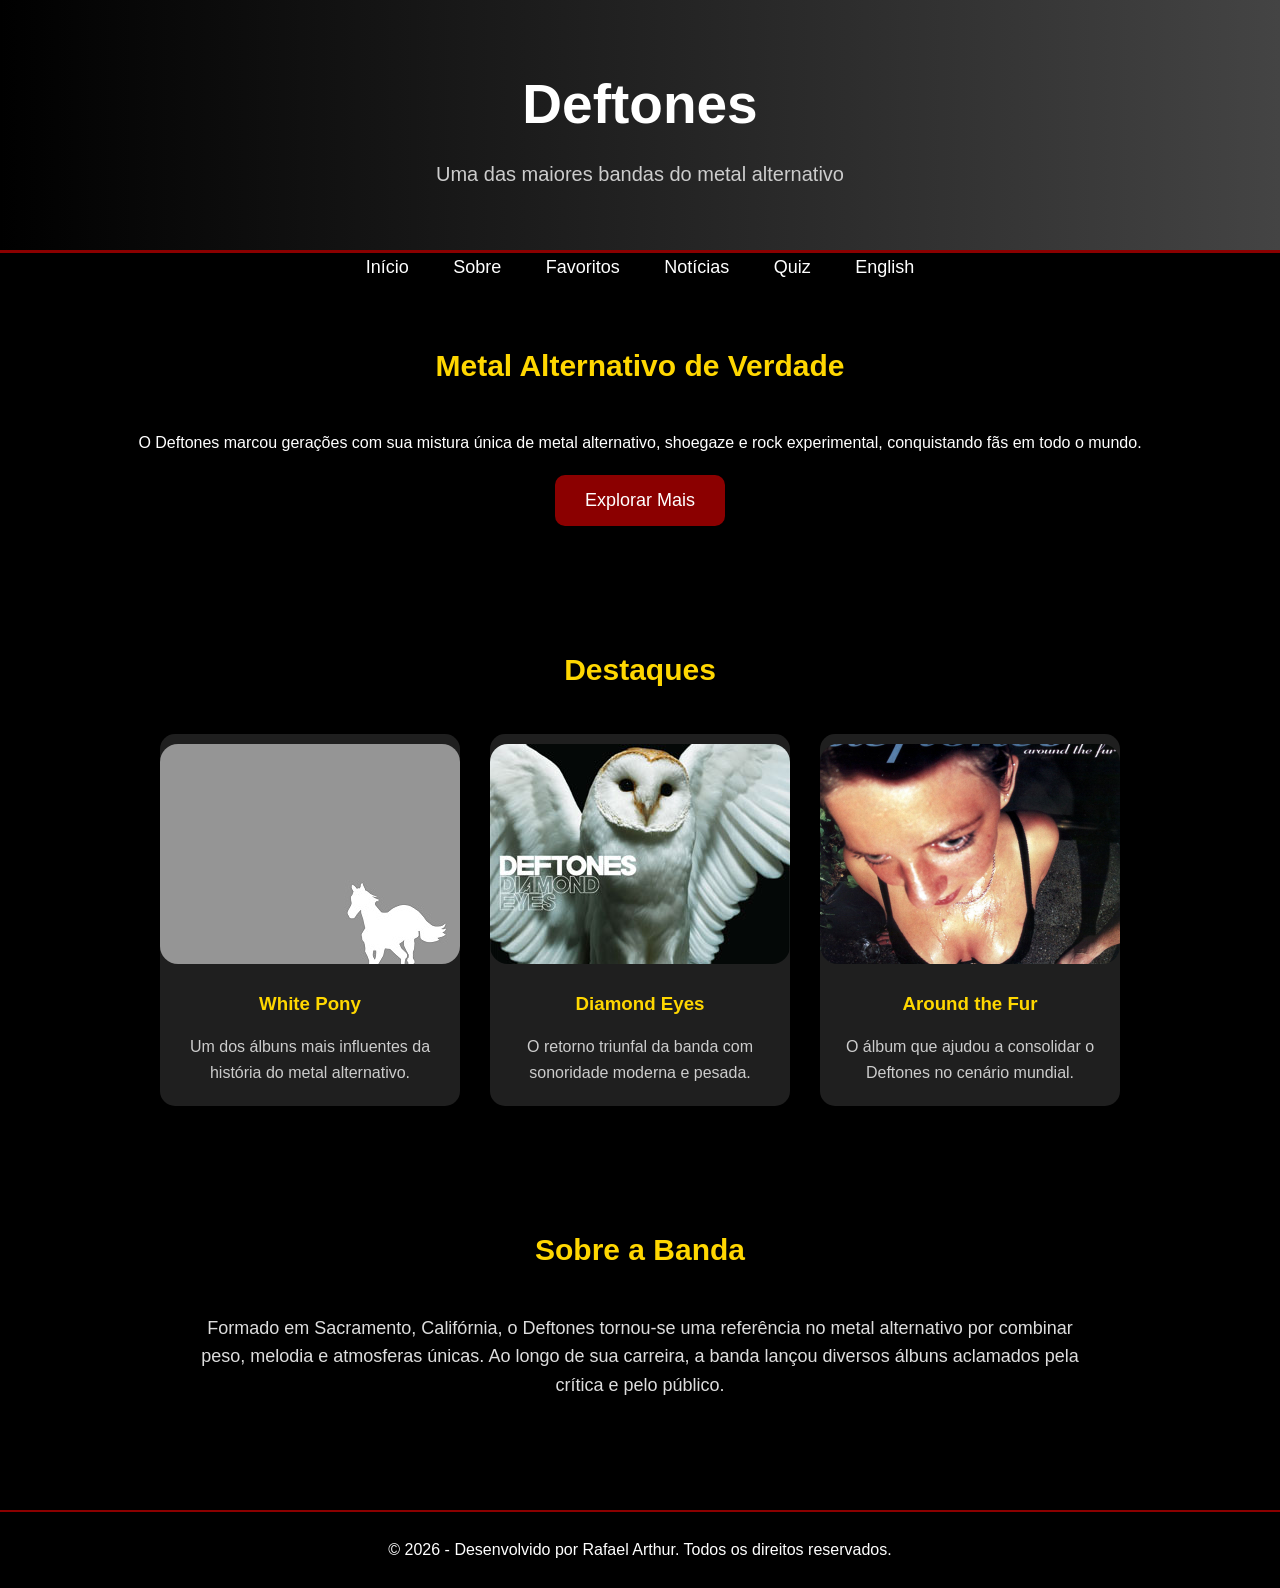
<file: ingles-integrador/index.html>
<!DOCTYPE html>

<html lang="pt-BR">
<head>
    <meta charset="UTF-8">
    <meta name="viewport" content="width=device-width, initial-scale=1.0">
    <title>Deftones</title>
    <link rel="stylesheet" href="deftones.css">
</head>

<body>

<header>

    <h1>Deftones</h1>

    <p>Uma das maiores bandas do metal alternativo</p>

</header>

<nav>

    <nav>
    <a href="index.html">Início</a>
    <a href="sobre-portugues.html">Sobre</a>
    <a href="favoritos-portugues.html">Favoritos</a>
    <a href="noticias-portugues.html">Notícias</a>
    <a href="quiz-portugues.html">Quiz</a>

<a href="index-ingles.html">English</a>
</nav>

<main>

<section class="banner">

    <div class="banner-texto">
        <h2>Metal Alternativo de Verdade</h2>
        <p>
            O Deftones marcou gerações com sua mistura única
            de metal alternativo, shoegaze e rock experimental,
            conquistando fãs em todo o mundo.
        </p>
        <button>Explorar Mais</button>
    </div>

</section>

<section>

    <h2>Destaques</h2>

    <div class="cards">

        <div class="card">
            <img src="imagens/Deftones_-_White_Pony-greycoverart (1).jpg" alt="White Pony">
            <h3>White Pony</h3>

            <p>
                Um dos álbuns mais influentes da história do metal alternativo.
            </p>

        </div>

        <div class="card">
            <img src="imagens/Deftones_-_Diamond_Eyes.jpg" alt="Diamond Eyes">
            <h3>Diamond Eyes</h3>

            <p>
                O retorno triunfal da banda com sonoridade moderna e pesada.
            </p>

        </div>

        <div class="card">
            <img src="imagens/Deftones_-_Around_the_Fur.jpg" alt="Around the Fur">
            <h3>Around the Fur</h3>

            <p>
                O álbum que ajudou a consolidar o Deftones no cenário mundial.
            </p>

        </div>

    </div>

</section>

<section class="sobre">

    <h2>Sobre a Banda</h2>

    <p>
        Formado em Sacramento, Califórnia, o Deftones tornou-se uma
        referência no metal alternativo por combinar peso, melodia
        e atmosferas únicas. Ao longo de sua carreira, a banda lançou
        diversos álbuns aclamados pela crítica e pelo público.
    </p>

</section>

</main>

<footer>

    <p>© 2026 - Desenvolvido por Rafael Arthur. Todos os direitos reservados.</p>

</footer>

<script src="quiz-deftones.js"></script>

</body>
</html>
</file>
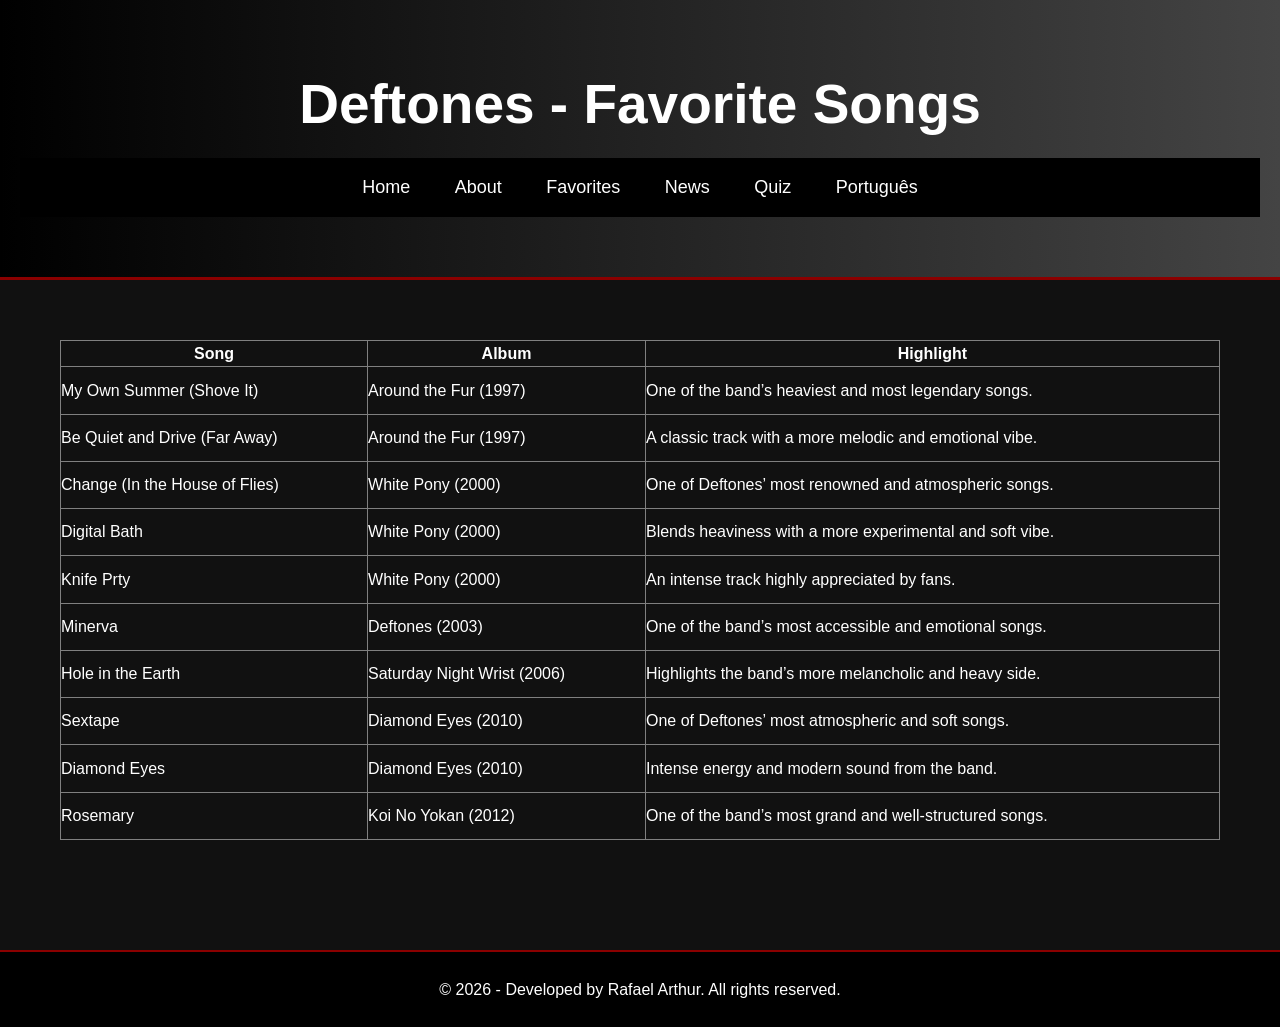
<file: ingles-integrador/favoritos-ingles.html>
<!DOCTYPE html>
  <html lang="en">
  <head>
      <meta charset="UTF-8">
      <meta name="viewport" content="width=device-width, initial-scale=1.0">
      <title>Deftones - Favorites</title>
      <link rel="stylesheet" href="ingles.css">
  </head>
  <body>

  <Header>
  <h1>Deftones - Favorite Songs</h1>

  <nav>

    
      <a href="index-ingles.html">Home</a>
          <a href="sobre-ingles.html">About</a>
          <a href="favoritos-ingles.html">Favorites</a>
          <a href="noticias-ingles.html">News</a>
          <a href="quiz-ingles.html">Quiz</a>

    <a href="favoritos-portugues.html">Português</a>
 </nav>
  </Header>

  <section>
  <table border="1" cellpadding="8" cellspacing="0">
    <thead>
      <tr>
        <th>Song</th>
        <th>Album</th>
        <th>Highlight</th>
      </tr>
    </thead>

    <tbody>
      <tr>
        <td>My Own Summer (Shove It)</td>
        <td>Around the Fur (1997)</td>
        <td>One of the band’s heaviest and most legendary songs.</td>
      </tr>

      <tr>
        <td>Be Quiet and Drive (Far Away)</td>
        <td>Around the Fur (1997)</td>
        <td>A classic track with a more melodic and emotional vibe.</td>
      </tr>

      <tr>
        <td>Change (In the House of Flies)</td>
        <td>White Pony (2000)</td>
        <td>One of Deftones’ most renowned and atmospheric songs.</td>
      </tr>

      <tr>
        <td>Digital Bath</td>
        <td>White Pony (2000)</td>
        <td>Blends heaviness with a more experimental and soft vibe.</td>
      </tr>

      <tr>
        <td>Knife Prty</td>
        <td>White Pony (2000)</td>
        <td>An intense track highly appreciated by fans.</td>
      </tr>

      <tr>
        <td>Minerva</td>
        <td>Deftones (2003)</td>
        <td>One of the band’s most accessible and emotional songs.</td>
      </tr>

      <tr>
        <td>Hole in the Earth</td>
        <td>Saturday Night Wrist (2006)</td>
        <td>Highlights the band’s more melancholic and heavy side.</td>
      </tr>

      <tr>
        <td>Sextape</td>
        <td>Diamond Eyes (2010)</td>
        <td>One of Deftones’ most atmospheric and soft songs.</td>
      </tr>

      <tr>
        <td>Diamond Eyes</td>
        <td>Diamond Eyes (2010)</td>
        <td>Intense energy and modern sound from the band.</td>
      </tr>

      <tr>
        <td>Rosemary</td>
        <td>Koi No Yokan (2012)</td>
        <td>One of the band’s most grand and well-structured songs.</td>
      </tr>
    </tbody>
  </table>
  </section>

  <footer>
  © 2026 - Developed by Rafael Arthur. All rights reserved.
  </footer>

  </body>
  </html>
</file>
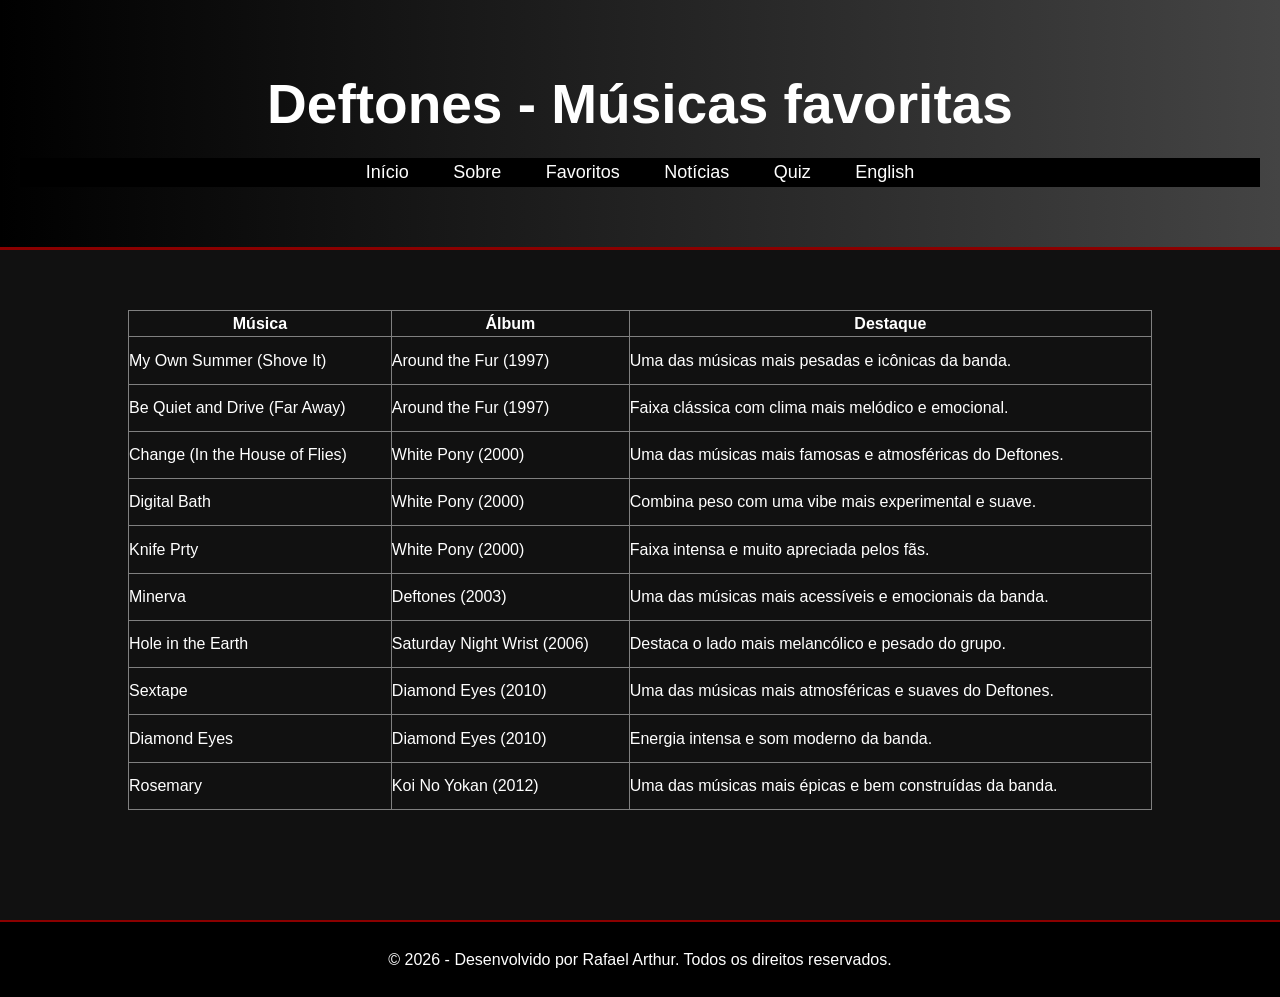
<file: ingles-integrador/favoritos-portugues.html>
<!DOCTYPE html>
<html lang="pt-BR">
<head>
    <meta charset="UTF-8">
    <meta name="viewport" content="width=device-width, initial-scale=1.0">
    <title>Deftones - Favoritos</title>
    <link rel="stylesheet" href="deftones.css">
</head>
<body>
    <Header>
    <h1>Deftones - Músicas favoritas</h1>
    <nav>
    <a href="index.html">Início</a>
    <a href="sobre-portugues.html">Sobre</a>
    <a href="favoritos-portugues.html">Favoritos</a>
    <a href="noticias-portugues.html">Notícias</a>
    <a href="quiz-portugues.html">Quiz</a>

    <a href="favoritos-ingles.html">English</a>
    </nav>
    </Header>

<section>
<table border="1" cellpadding="8" cellspacing="0">
  <thead>
    <tr>
      <th>Música</th>
      <th>Álbum</th>
      <th>Destaque</th>
    </tr>
  </thead>

  <tbody>
    <tr>
      <td>My Own Summer (Shove It)</td>
      <td>Around the Fur (1997)</td>
      <td>Uma das músicas mais pesadas e icônicas da banda.</td>
    </tr>

    <tr>
      <td>Be Quiet and Drive (Far Away)</td>
      <td>Around the Fur (1997)</td>
      <td>Faixa clássica com clima mais melódico e emocional.</td>
    </tr>

    <tr>
      <td>Change (In the House of Flies)</td>
      <td>White Pony (2000)</td>
      <td>Uma das músicas mais famosas e atmosféricas do Deftones.</td>
    </tr>

    <tr>
      <td>Digital Bath</td>
      <td>White Pony (2000)</td>
      <td>Combina peso com uma vibe mais experimental e suave.</td>
    </tr>

    <tr>
      <td>Knife Prty</td>
      <td>White Pony (2000)</td>
      <td>Faixa intensa e muito apreciada pelos fãs.</td>
    </tr>

    <tr>
      <td>Minerva</td>
      <td>Deftones (2003)</td>
      <td>Uma das músicas mais acessíveis e emocionais da banda.</td>
    </tr>

    <tr>
      <td>Hole in the Earth</td>
      <td>Saturday Night Wrist (2006)</td>
      <td>Destaca o lado mais melancólico e pesado do grupo.</td>
    </tr>

    <tr>
      <td>Sextape</td>
      <td>Diamond Eyes (2010)</td>
      <td>Uma das músicas mais atmosféricas e suaves do Deftones.</td>
    </tr>

    <tr>
      <td>Diamond Eyes</td>
      <td>Diamond Eyes (2010)</td>
      <td>Energia intensa e som moderno da banda.</td>
    </tr>

    <tr>
      <td>Rosemary</td>
      <td>Koi No Yokan (2012)</td>
      <td>Uma das músicas mais épicas e bem construídas da banda.</td>
    </tr>
  </tbody>
</table>
</section>

    <footer>© 2026 - Desenvolvido por Rafael Arthur. Todos os direitos reservados.</footer>
    
</body>
</html>
</file>
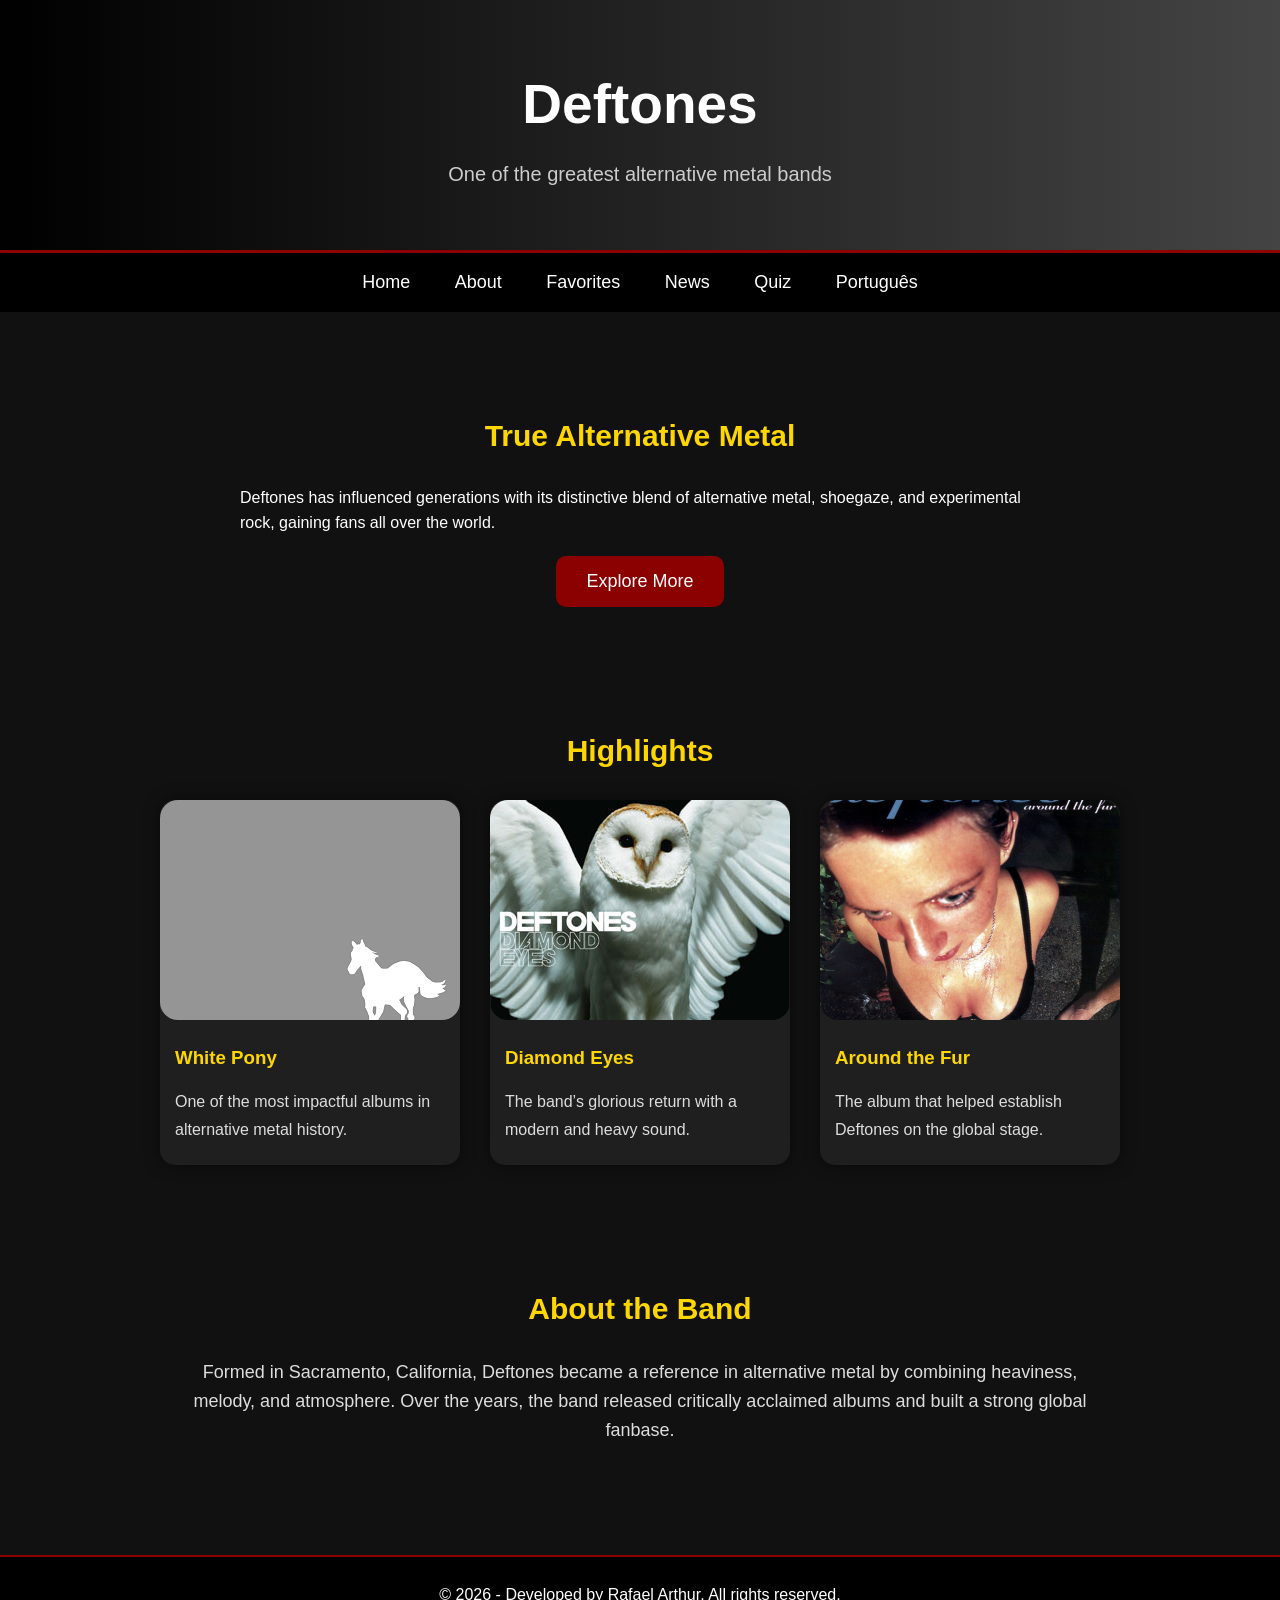
<file: ingles-integrador/index-ingles.html>
<!DOCTYPE html>

<html lang="en">
<head>
    <meta charset="UTF-8">
    <meta name="viewport" content="width=device-width, initial-scale=1.0">
    <title>Deftones</title>
    <link rel="stylesheet" href="ingles.css">
</head>

<body>

<header>

    <h1>Deftones</h1>

    <p>One of the greatest alternative metal bands</p>

</header>

<nav>

     <a href="index-ingles.html">Home</a>
        <a href="sobre-ingles.html">About</a>
        <a href="favoritos-ingles.html">Favorites</a>
        <a href="noticias-ingles.html">News</a>
        <a href="quiz-ingles.html">Quiz</a>

 <a href="index.html">Português</a>

</nav>

<main>

<section class="banner">

    <div class="banner-texto">
        <h2>True Alternative Metal</h2>
        <p>
            Deftones has influenced generations with its distinctive blend
            of alternative metal, shoegaze, and experimental rock,
            gaining fans all over the world.
        </p>
        <button>Explore More</button>
    </div>

</section>

<section>

    <h2>Highlights</h2>

    <div class="cards">

        <div class="card">
            <img src="imagens/Deftones_-_White_Pony-greycoverart (1).jpg" alt="White Pony">
            <h3>White Pony</h3>

            <p>
                One of the most impactful albums in alternative metal history.
            </p>

        </div>

        <div class="card">
            <img src="imagens/Deftones_-_Diamond_Eyes.jpg" alt="Diamond Eyes">
            <h3>Diamond Eyes</h3>

            <p>
                The band’s glorious return with a modern and heavy sound.
            </p>

        </div>

        <div class="card">
            <img src="imagens/Deftones_-_Around_the_Fur.jpg" alt="Around the Fur">
            <h3>Around the Fur</h3>

            <p>
                The album that helped establish Deftones on the global stage.
            </p>

        </div>

    </div>

</section>

<section class="sobre">

    <h2>About the Band</h2>

    <p>
        Formed in Sacramento, California, Deftones became a reference
        in alternative metal by combining heaviness, melody, and atmosphere.
        Over the years, the band released critically acclaimed albums and
        built a strong global fanbase.
    </p>

</section>

</main>

<footer>

    <p>© 2026 - Developed by Rafael Arthur. All rights reserved.</p>

</footer>

<script src="quiz-deftones.js"></script>

</body>
</html>
</file>
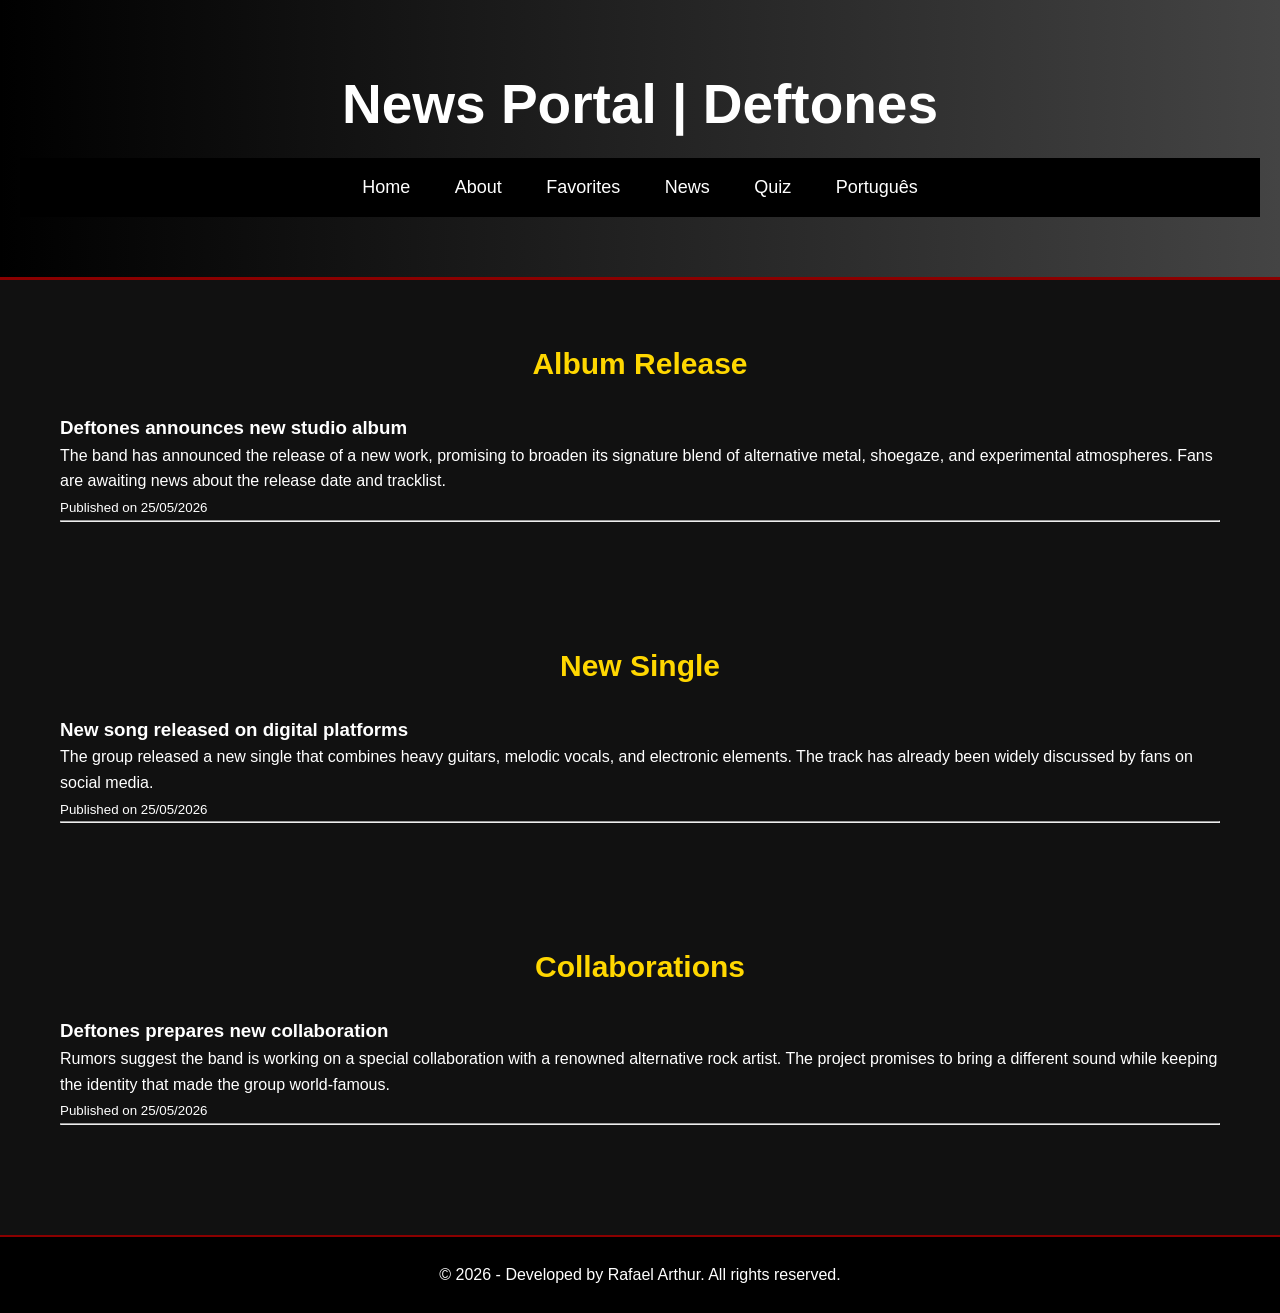
<file: ingles-integrador/noticias-ingles.html>
<!DOCTYPE html>
<html lang="en">

<head>
    <meta charset="UTF-8">
    <meta name="viewport" content="width=device-width, initial-scale=1.0">
    <title>Deftones Portal</title>
    <link rel="stylesheet" href="ingles.css">
</head>

<body>

    <header>

        <h1>News Portal | Deftones</h1>

        <nav>
              <a href="index-ingles.html">Home</a>
        <a href="sobre-ingles.html">About</a>
        <a href="favoritos-ingles.html">Favorites</a>
        <a href="noticias-ingles.html">News</a>
        <a href="quiz-ingles.html">Quiz</a>
        
   <a href="noticias-portugues.html">Português</a>
    </nav>


        
    </header>

    <section id="album">

        <h2>Album Release</h2>

        <article>

            <h3>Deftones announces new studio album</h3>

            <p>
                The band has announced the release of a new work,
                promising to broaden its signature blend of alternative metal,
                shoegaze, and experimental atmospheres. Fans are awaiting news
                about the release date and tracklist.
            </p>

            <small>Published on 25/05/2026</small>

        </article>

        <hr>

    </section>

    <section id="musica">

        <h2>New Single</h2>

        <article>

            <h3>New song released on digital platforms</h3>

            <p>
                The group released a new single that combines heavy guitars,
                melodic vocals, and electronic elements. The track has already
                been widely discussed by fans on social media.
            </p>

            <small>Published on 25/05/2026</small>

        </article>

        <hr>

    </section>

    <section id="feat">

        <h2>Collaborations</h2>

        <article>

            <h3>Deftones prepares new collaboration</h3>

            <p>
                Rumors suggest the band is working on a special collaboration
                with a renowned alternative rock artist. The project promises
                to bring a different sound while keeping the identity that made
                the group world-famous.
            </p>

            <small>Published on 25/05/2026</small>

        </article>

        <hr>

    </section>

    <footer>

        <p>
            © 2026 - Developed by Rafael Arthur.
            All rights reserved.
        </p>

    </footer>

</body>

</html>
</file>
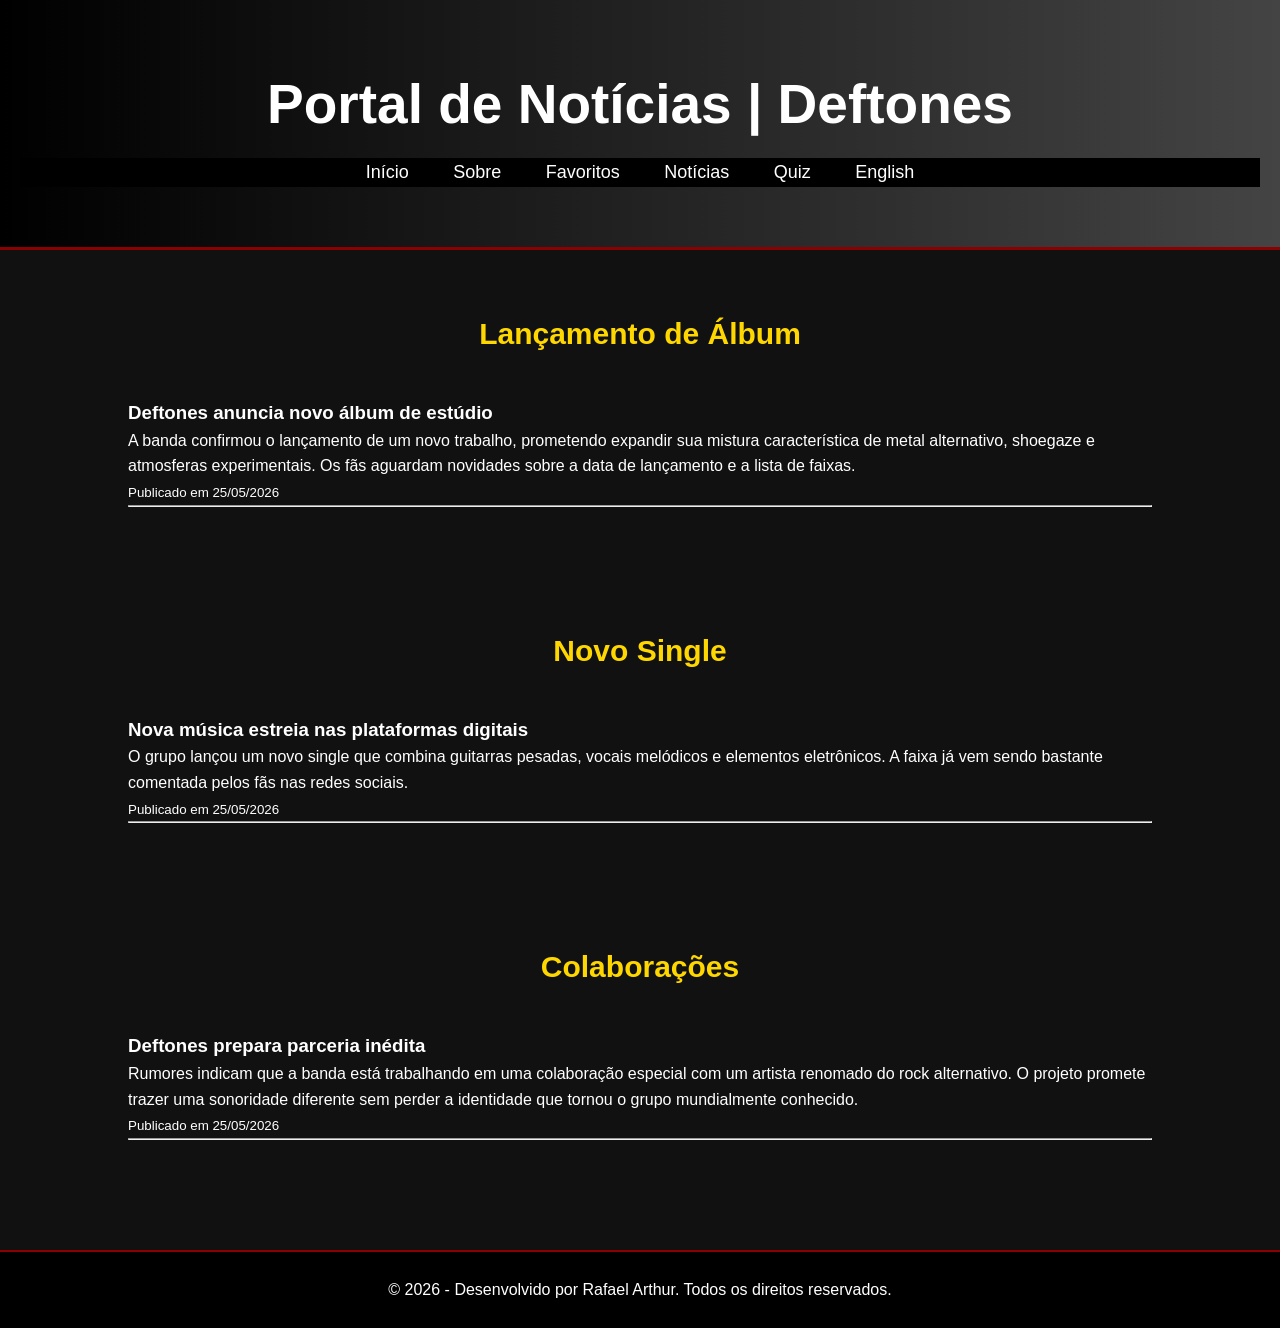
<file: ingles-integrador/noticias-portugues.html>
<!DOCTYPE html>
<html lang="pt-BR">

<head>
    <meta charset="UTF-8">
    <meta name="viewport" content="width=device-width, initial-scale=1.0">
    <title>Portal Deftones</title>
    <link rel="stylesheet" href="deftones.css">
</head>

<body>

    <header>

        <h1>Portal de Notícias | Deftones</h1>

        <nav>
           <a href="index.html">Início</a>
    <a href="sobre-portugues.html">Sobre</a>
    <a href="favoritos-portugues.html">Favoritos</a>
    <a href="noticias-portugues.html">Notícias</a>
    <a href="quiz-portugues.html">Quiz</a>

    <a href="noticias-ingles.html">English</a>
        </nav>

    </header>

    <section id="album">

        <h2>Lançamento de Álbum</h2>

        <article>

            <h3>Deftones anuncia novo álbum de estúdio</h3>

            <p>
                A banda confirmou o lançamento de um novo trabalho,
                prometendo expandir sua mistura característica de metal alternativo,
                shoegaze e atmosferas experimentais. Os fãs aguardam novidades
                sobre a data de lançamento e a lista de faixas.
            </p>

            <small>Publicado em 25/05/2026</small>

        </article>

        <hr>

    </section>

    <section id="musica">

        <h2>Novo Single</h2>

        <article>

            <h3>Nova música estreia nas plataformas digitais</h3>

            <p>
                O grupo lançou um novo single que combina guitarras pesadas,
                vocais melódicos e elementos eletrônicos. A faixa já vem sendo
                bastante comentada pelos fãs nas redes sociais.
            </p>

            <small>Publicado em 25/05/2026</small>

        </article>

        <hr>

    </section>

    <section id="feat">

        <h2>Colaborações</h2>

        <article>

            <h3>Deftones prepara parceria inédita</h3>

            <p>
                Rumores indicam que a banda está trabalhando em uma colaboração
                especial com um artista renomado do rock alternativo. O projeto
                promete trazer uma sonoridade diferente sem perder a identidade
                que tornou o grupo mundialmente conhecido.
            </p>

            <small>Publicado em 25/05/2026</small>

        </article>

        <hr>

    </section>

    <footer>

        <p>
            © 2026 - Desenvolvido por Rafael Arthur.
            Todos os direitos reservados.
        </p>

    </footer>

</body>

</html>
</file>
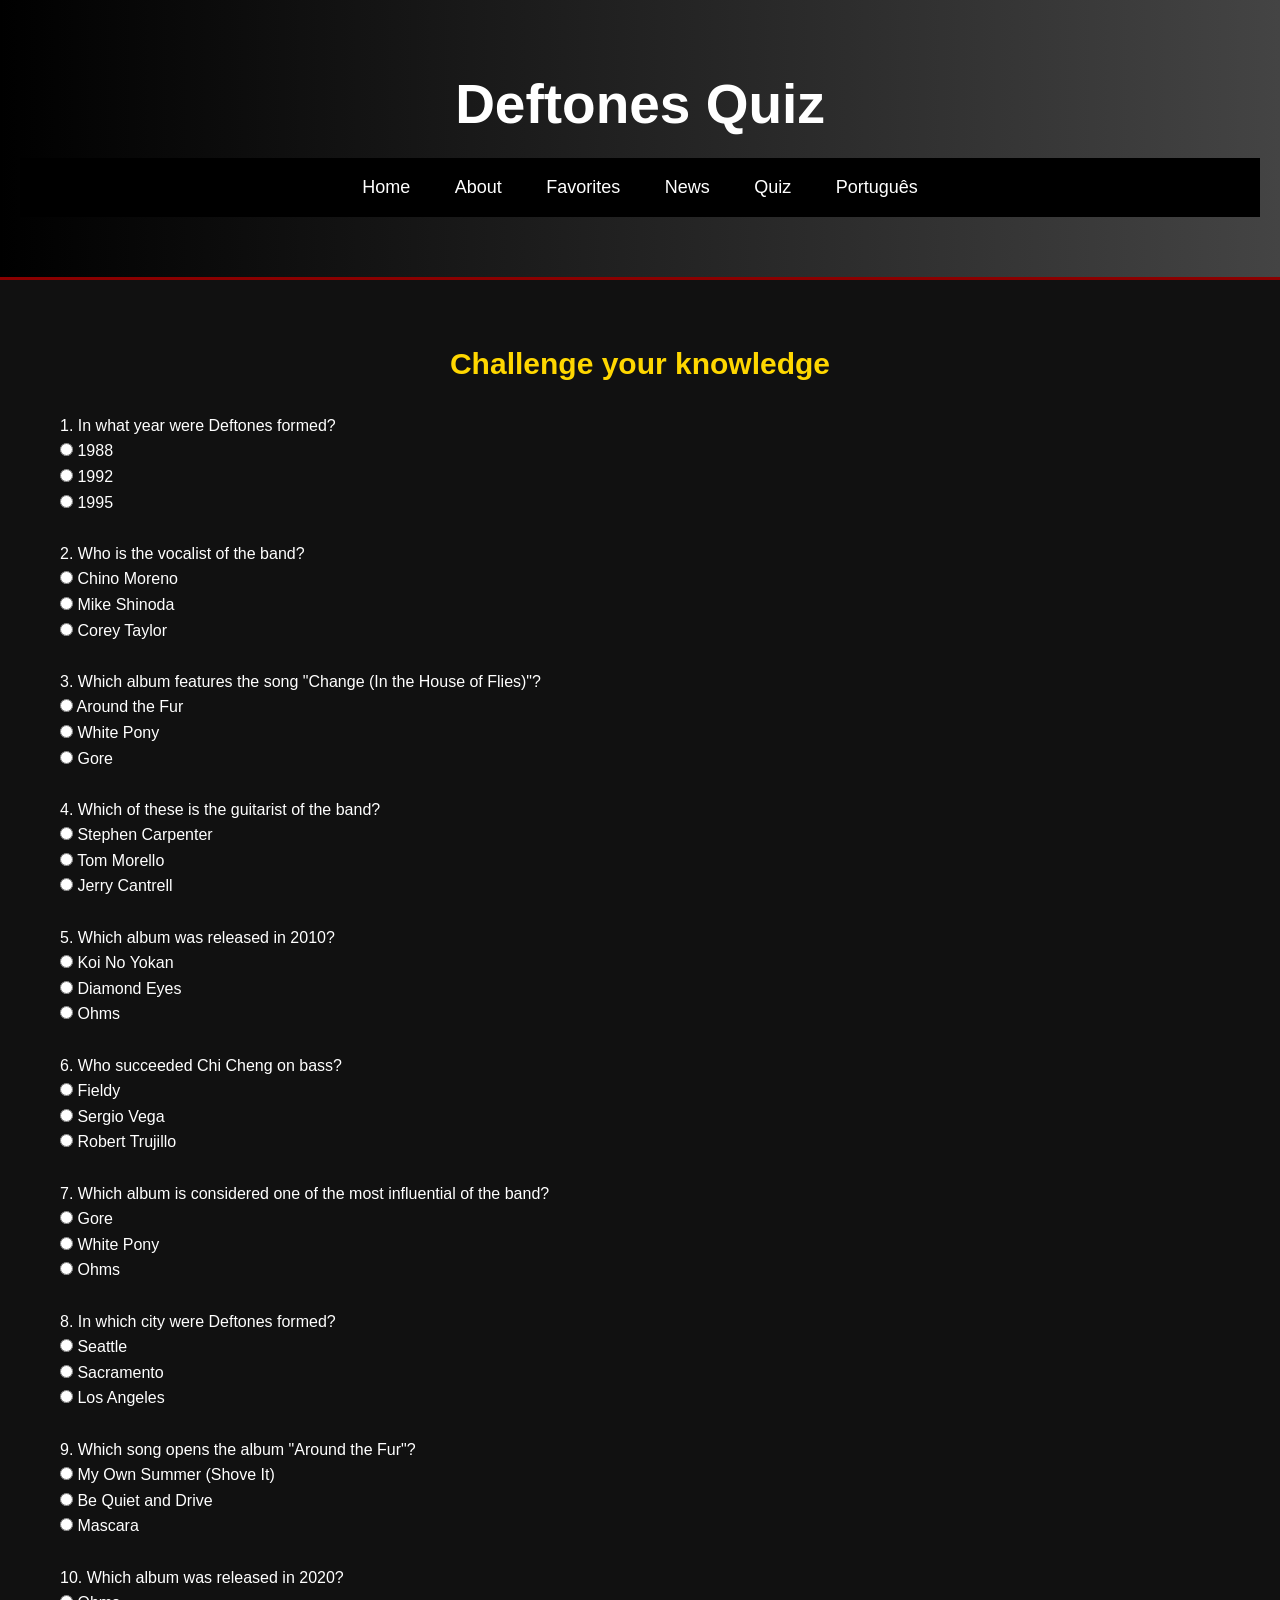
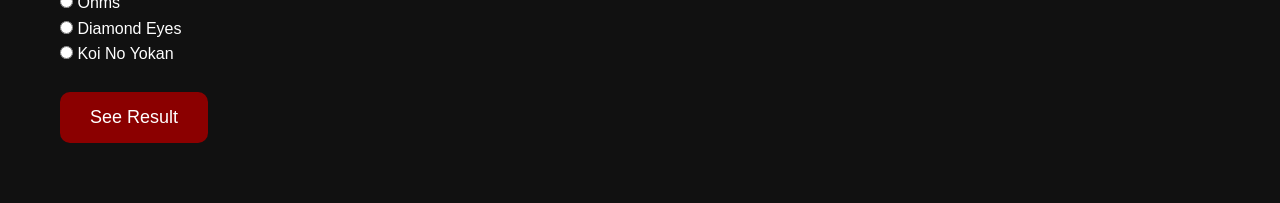
<file: ingles-integrador/quiz-ingles.html>
<!DOCTYPE html>
<html lang="en">
<head>
    <meta charset="UTF-8">
    <meta name="viewport" content="width=device-width, initial-scale=1.0">
    <title>Deftones Quiz</title>
    <link rel="stylesheet" href="ingles.css">
</head>
<body>

<header>
    <h1>Deftones Quiz</h1>

    <nav>
        <a href="index-ingles.html">Home</a>
        <a href="sobre-ingles.html">About</a>
        <a href="favoritos-ingles.html">Favorites</a>
        <a href="noticias-ingles.html">News</a>
        <a href="quiz-ingles.html">Quiz</a>

       <a href="quiz-portugues.html">Português</a>
    </nav>
</header>

<section>
    <h2>Challenge your knowledge</h2>

    <form id="quiz">

        <p>1. In what year were Deftones formed?</p>
        <input type="radio" name="q1" value="certo"> 1988<br>
        <input type="radio" name="q1" value="errado"> 1992<br>
        <input type="radio" name="q1" value="errado"> 1995<br><br>

        <p>2. Who is the vocalist of the band?</p>
        <input type="radio" name="q2" value="certo"> Chino Moreno<br>
        <input type="radio" name="q2" value="errado"> Mike Shinoda<br>
        <input type="radio" name="q2" value="errado"> Corey Taylor<br><br>

        <p>3. Which album features the song "Change (In the House of Flies)"?</p>
        <input type="radio" name="q3" value="errado"> Around the Fur<br>
        <input type="radio" name="q3" value="certo"> White Pony<br>
        <input type="radio" name="q3" value="errado"> Gore<br><br>

        <p>4. Which of these is the guitarist of the band?</p>
        <input type="radio" name="q4" value="certo"> Stephen Carpenter<br>
        <input type="radio" name="q4" value="errado"> Tom Morello<br>
        <input type="radio" name="q4" value="errado"> Jerry Cantrell<br><br>

        <p>5. Which album was released in 2010?</p>
        <input type="radio" name="q5" value="errado"> Koi No Yokan<br>
        <input type="radio" name="q5" value="certo"> Diamond Eyes<br>
        <input type="radio" name="q5" value="errado"> Ohms<br><br>

        <p>6. Who succeeded Chi Cheng on bass?</p>
        <input type="radio" name="q6" value="errado"> Fieldy<br>
        <input type="radio" name="q6" value="certo"> Sergio Vega<br>
        <input type="radio" name="q6" value="errado"> Robert Trujillo<br><br>

        <p>7. Which album is considered one of the most influential of the band?</p>
        <input type="radio" name="q7" value="errado"> Gore<br>
        <input type="radio" name="q7" value="certo"> White Pony<br>
        <input type="radio" name="q7" value="errado"> Ohms<br><br>

        <p>8. In which city were Deftones formed?</p>
        <input type="radio" name="q8" value="errado"> Seattle<br>
        <input type="radio" name="q8" value="certo"> Sacramento<br>
        <input type="radio" name="q8" value="errado"> Los Angeles<br><br>

        <p>9. Which song opens the album "Around the Fur"?</p>
        <input type="radio" name="q9" value="certo"> My Own Summer (Shove It)<br>
        <input type="radio" name="q9" value="errado"> Be Quiet and Drive<br>
        <input type="radio" name="q9" value="errado"> Mascara<br><br>

        <p>10. Which album was released in 2020?</p>
        <input type="radio" name="q10" value="certo"> Ohms<br>
        <input type="radio" name="q10" value="errado"> Diamond Eyes<br>
        <input type="radio" name="q10" value="errado"> Koi No Yokan<br><br>

        <button type="button" onclick="checkquiz()">
            See Result
        </button>

    </form>

    <h3 id="resultado"></h3>

</section>

<script src="quiz-deftones.js"></script>

</body>
</html>
</file>
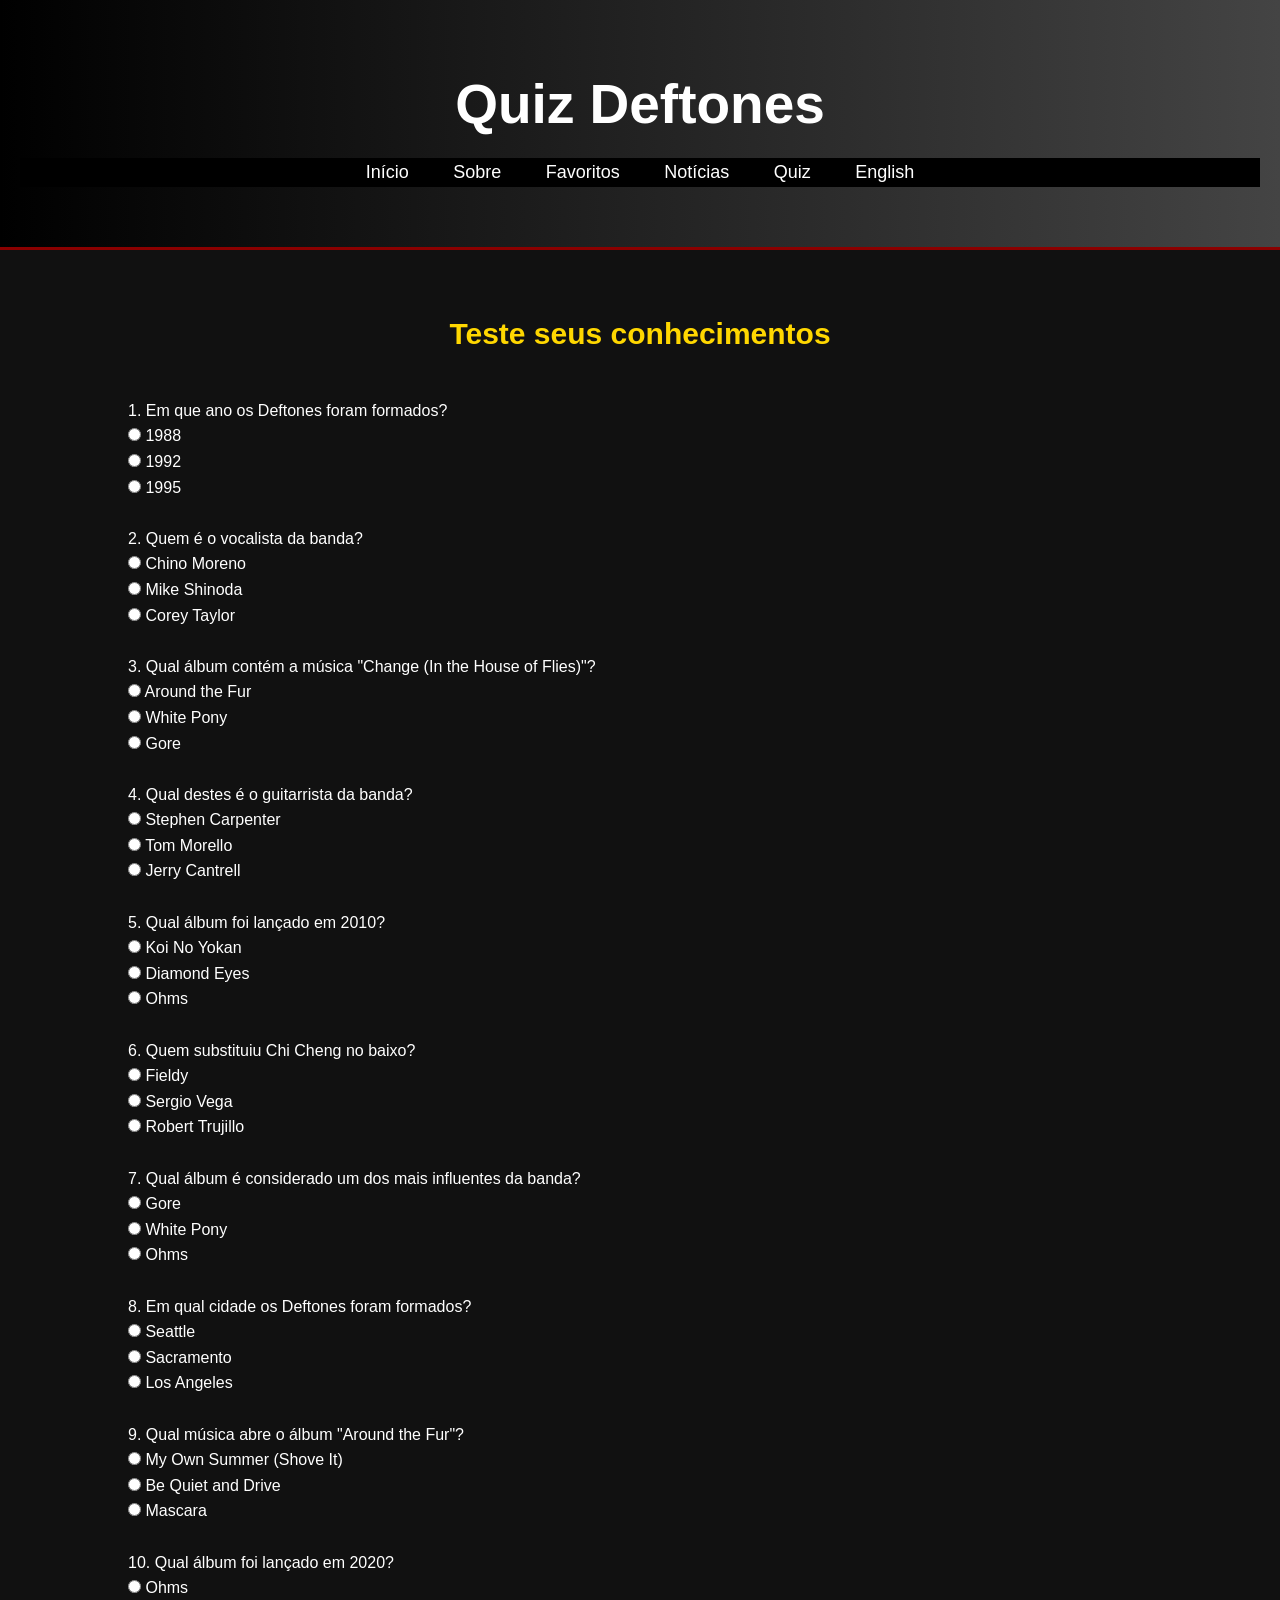
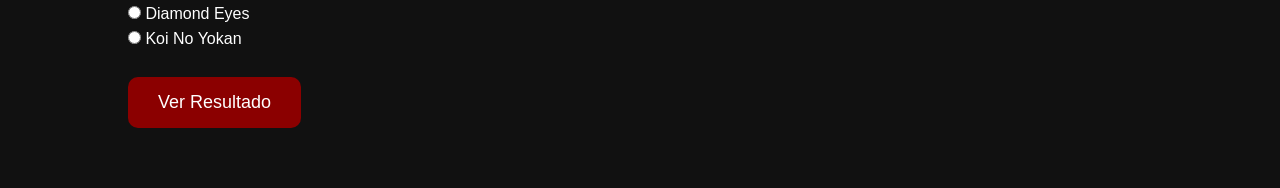
<file: ingles-integrador/quiz-portugues.html>
<!DOCTYPE html>
<html lang="pt-BR">
<head>
    <meta charset="UTF-8">
    <meta name="viewport" content="width=device-width, initial-scale=1.0">
    <title>Quiz Deftones</title>
    <link rel="stylesheet" href="deftones.css">
</head>
<body>

<header>
    <h1>Quiz Deftones</h1>

    <nav>
        <a href="index.html">Início</a>
    <a href="sobre-portugues.html">Sobre</a>
    <a href="favoritos-portugues.html">Favoritos</a>
    <a href="noticias-portugues.html">Notícias</a>
    <a href="quiz-portugues.html">Quiz</a>
    <a href="quiz-ingles.html">English</a>
    </nav>
</header>

<section>
    <h2>Teste seus conhecimentos</h2>

    <form id="quiz">

        <p>1. Em que ano os Deftones foram formados?</p>
        <input type="radio" name="q1" value="certo"> 1988<br>
        <input type="radio" name="q1" value="errado"> 1992<br>
        <input type="radio" name="q1" value="errado"> 1995<br><br>

        <p>2. Quem é o vocalista da banda?</p>
        <input type="radio" name="q2" value="certo"> Chino Moreno<br>
        <input type="radio" name="q2" value="errado"> Mike Shinoda<br>
        <input type="radio" name="q2" value="errado"> Corey Taylor<br><br>

        <p>3. Qual álbum contém a música "Change (In the House of Flies)"?</p>
        <input type="radio" name="q3" value="errado"> Around the Fur<br>
        <input type="radio" name="q3" value="certo"> White Pony<br>
        <input type="radio" name="q3" value="errado"> Gore<br><br>

        <p>4. Qual destes é o guitarrista da banda?</p>
        <input type="radio" name="q4" value="certo"> Stephen Carpenter<br>
        <input type="radio" name="q4" value="errado"> Tom Morello<br>
        <input type="radio" name="q4" value="errado"> Jerry Cantrell<br><br>

        <p>5. Qual álbum foi lançado em 2010?</p>
        <input type="radio" name="q5" value="errado"> Koi No Yokan<br>
        <input type="radio" name="q5" value="certo"> Diamond Eyes<br>
        <input type="radio" name="q5" value="errado"> Ohms<br><br>

        <p>6. Quem substituiu Chi Cheng no baixo?</p>
        <input type="radio" name="q6" value="errado"> Fieldy<br>
        <input type="radio" name="q6" value="certo"> Sergio Vega<br>
        <input type="radio" name="q6" value="errado"> Robert Trujillo<br><br>

        <p>7. Qual álbum é considerado um dos mais influentes da banda?</p>
        <input type="radio" name="q7" value="errado"> Gore<br>
        <input type="radio" name="q7" value="certo"> White Pony<br>
        <input type="radio" name="q7" value="errado"> Ohms<br><br>

        <p>8. Em qual cidade os Deftones foram formados?</p>
        <input type="radio" name="q8" value="errado"> Seattle<br>
        <input type="radio" name="q8" value="certo"> Sacramento<br>
        <input type="radio" name="q8" value="errado"> Los Angeles<br><br>

        <p>9. Qual música abre o álbum "Around the Fur"?</p>
        <input type="radio" name="q9" value="certo"> My Own Summer (Shove It)<br>
        <input type="radio" name="q9" value="errado"> Be Quiet and Drive<br>
        <input type="radio" name="q9" value="errado"> Mascara<br><br>

        <p>10. Qual álbum foi lançado em 2020?</p>
        <input type="radio" name="q10" value="certo"> Ohms<br>
        <input type="radio" name="q10" value="errado"> Diamond Eyes<br>
        <input type="radio" name="q10" value="errado"> Koi No Yokan<br><br>

        <button type="button" onclick="checkquiz()">
            Ver Resultado
        </button>

    </form>

    <h3 id="resultado"></h3>

</section>

<script src="quiz-deftones.js"></script>

</body>
</html>
</file>
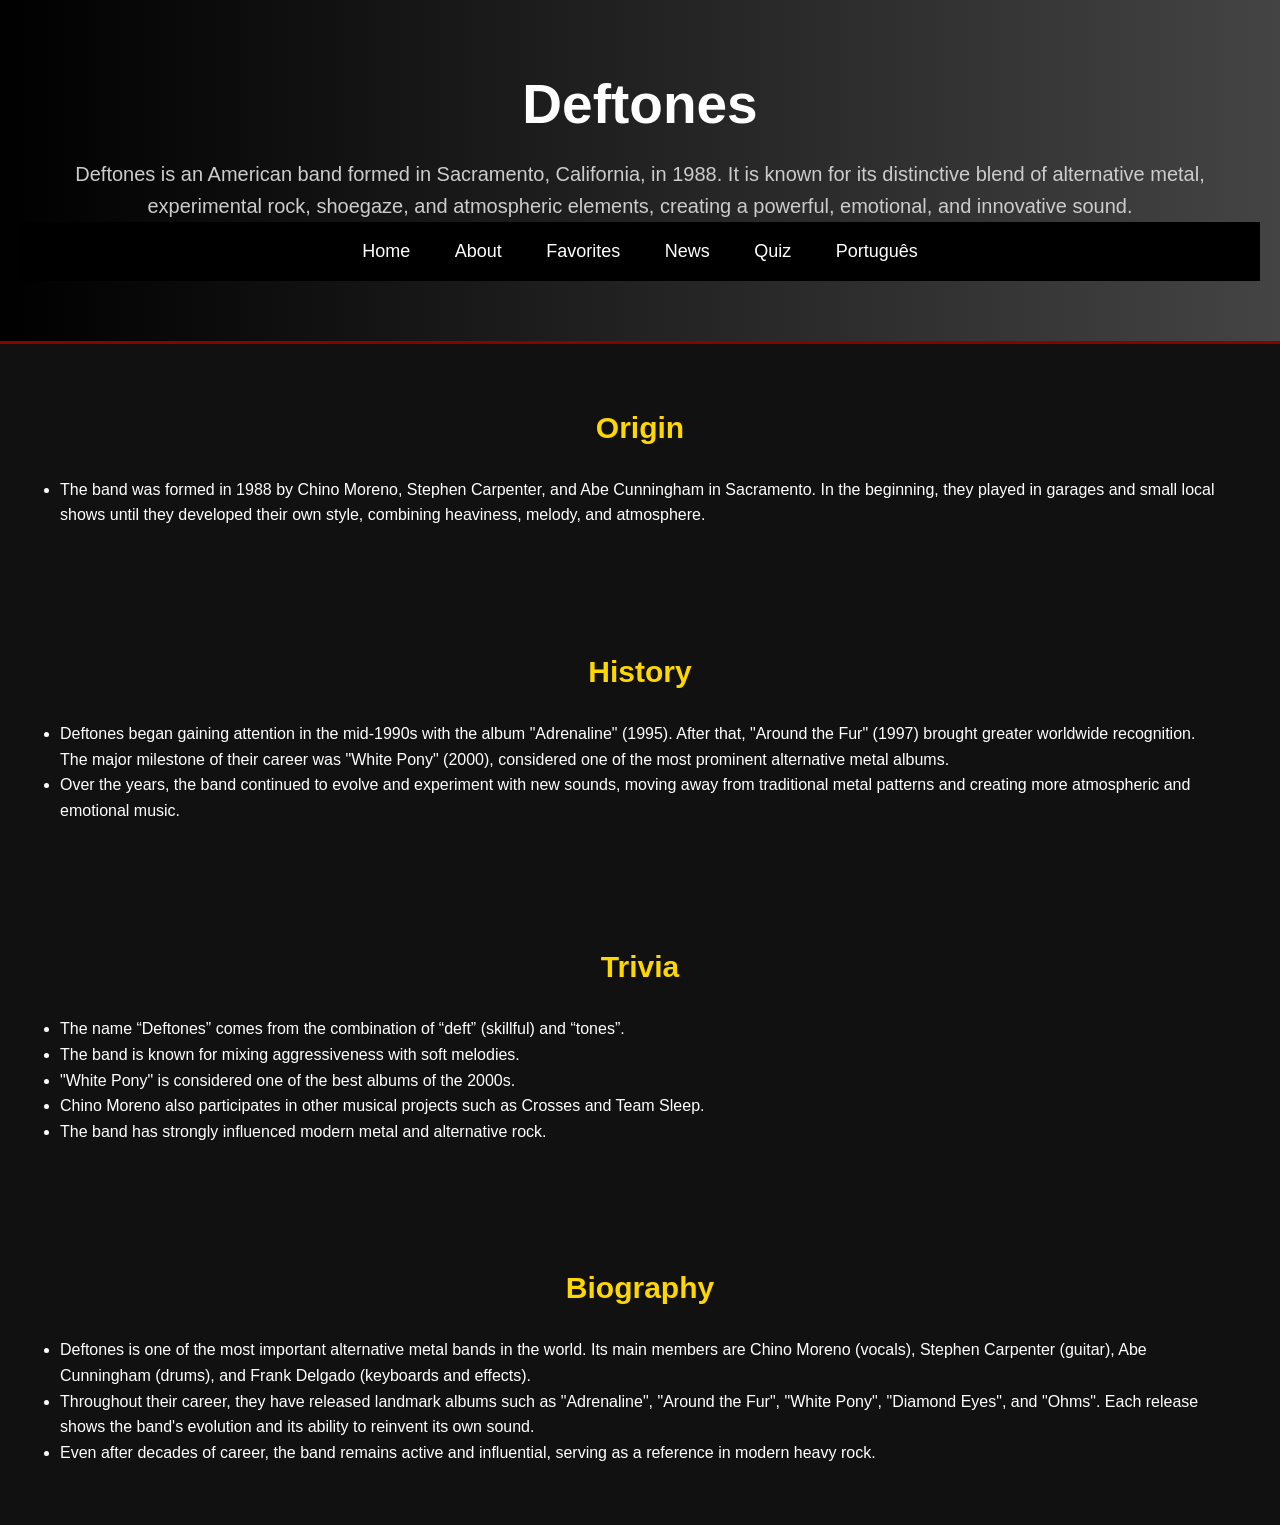
<file: ingles-integrador/sobre-ingles.html>
<!DOCTYPE html>
<html lang="en">

<head>
    <meta charset="UTF-8">
    <meta name="viewport" content="width=device-width, initial-scale=1.0">
    <title>Deftones</title>
     <link rel="stylesheet" href="ingles.css">
</head>

<body>

<header>
    <h1>Deftones</h1>
    <p>
        Deftones is an American band formed in Sacramento, California, in 1988.
        It is known for its distinctive blend of alternative metal, experimental rock,
        shoegaze, and atmospheric elements, creating a powerful, emotional, and innovative sound.
    </p>

    <nav>
          <a href="index-ingles.html">Home</a>
        <a href="sobre-ingles.html">About</a>
        <a href="favoritos-ingles.html">Favorites</a>
        <a href="noticias-ingles.html">News</a>
        <a href="quiz-ingles.html">Quiz</a>

    <a href="sobre-portugues.html">Português</a>
    
    </nav>
</header>

<section id="lista">
    <h2>Origin</h2>
    <ul>
        <li>
            The band was formed in 1988 by Chino Moreno, Stephen Carpenter, and Abe Cunningham in Sacramento.
            In the beginning, they played in garages and small local shows until they developed their own style,
            combining heaviness, melody, and atmosphere.
        </li>
    </ul>
</section>

<section>
    <h2>History</h2>
    <ul>
        <li>
            Deftones began gaining attention in the mid-1990s with the album "Adrenaline" (1995).
            After that, "Around the Fur" (1997) brought greater worldwide recognition.
            The major milestone of their career was "White Pony" (2000), considered one of the most prominent
            alternative metal albums.
        </li>

        <li>
            Over the years, the band continued to evolve and experiment with new sounds,
            moving away from traditional metal patterns and creating more atmospheric and emotional music.
        </li>
    </ul>
</section>

<section>
    <h2>Trivia</h2>
    <ul>
        <li>
            The name “Deftones” comes from the combination of “deft” (skillful) and “tones”.
        </li>
        <li>
            The band is known for mixing aggressiveness with soft melodies.
        </li>
        <li>
            "White Pony" is considered one of the best albums of the 2000s.
        </li>
        <li>
            Chino Moreno also participates in other musical projects such as Crosses and Team Sleep.
        </li>
        <li>
            The band has strongly influenced modern metal and alternative rock.
        </li>
    </ul>
</section>

<section>
    <h2>Biography</h2>
    <ul>
        <li>
            Deftones is one of the most important alternative metal bands in the world.
            Its main members are Chino Moreno (vocals), Stephen Carpenter (guitar),
            Abe Cunningham (drums), and Frank Delgado (keyboards and effects).
        </li>

        <li>
            Throughout their career, they have released landmark albums such as "Adrenaline",
            "Around the Fur", "White Pony", "Diamond Eyes", and "Ohms".
            Each release shows the band's evolution and its ability to reinvent its own sound.
        </li>

        <li>
            Even after decades of career, the band remains active and influential,
            serving as a reference in modern heavy rock.
        </li>
    </ul>
</section>
</file>
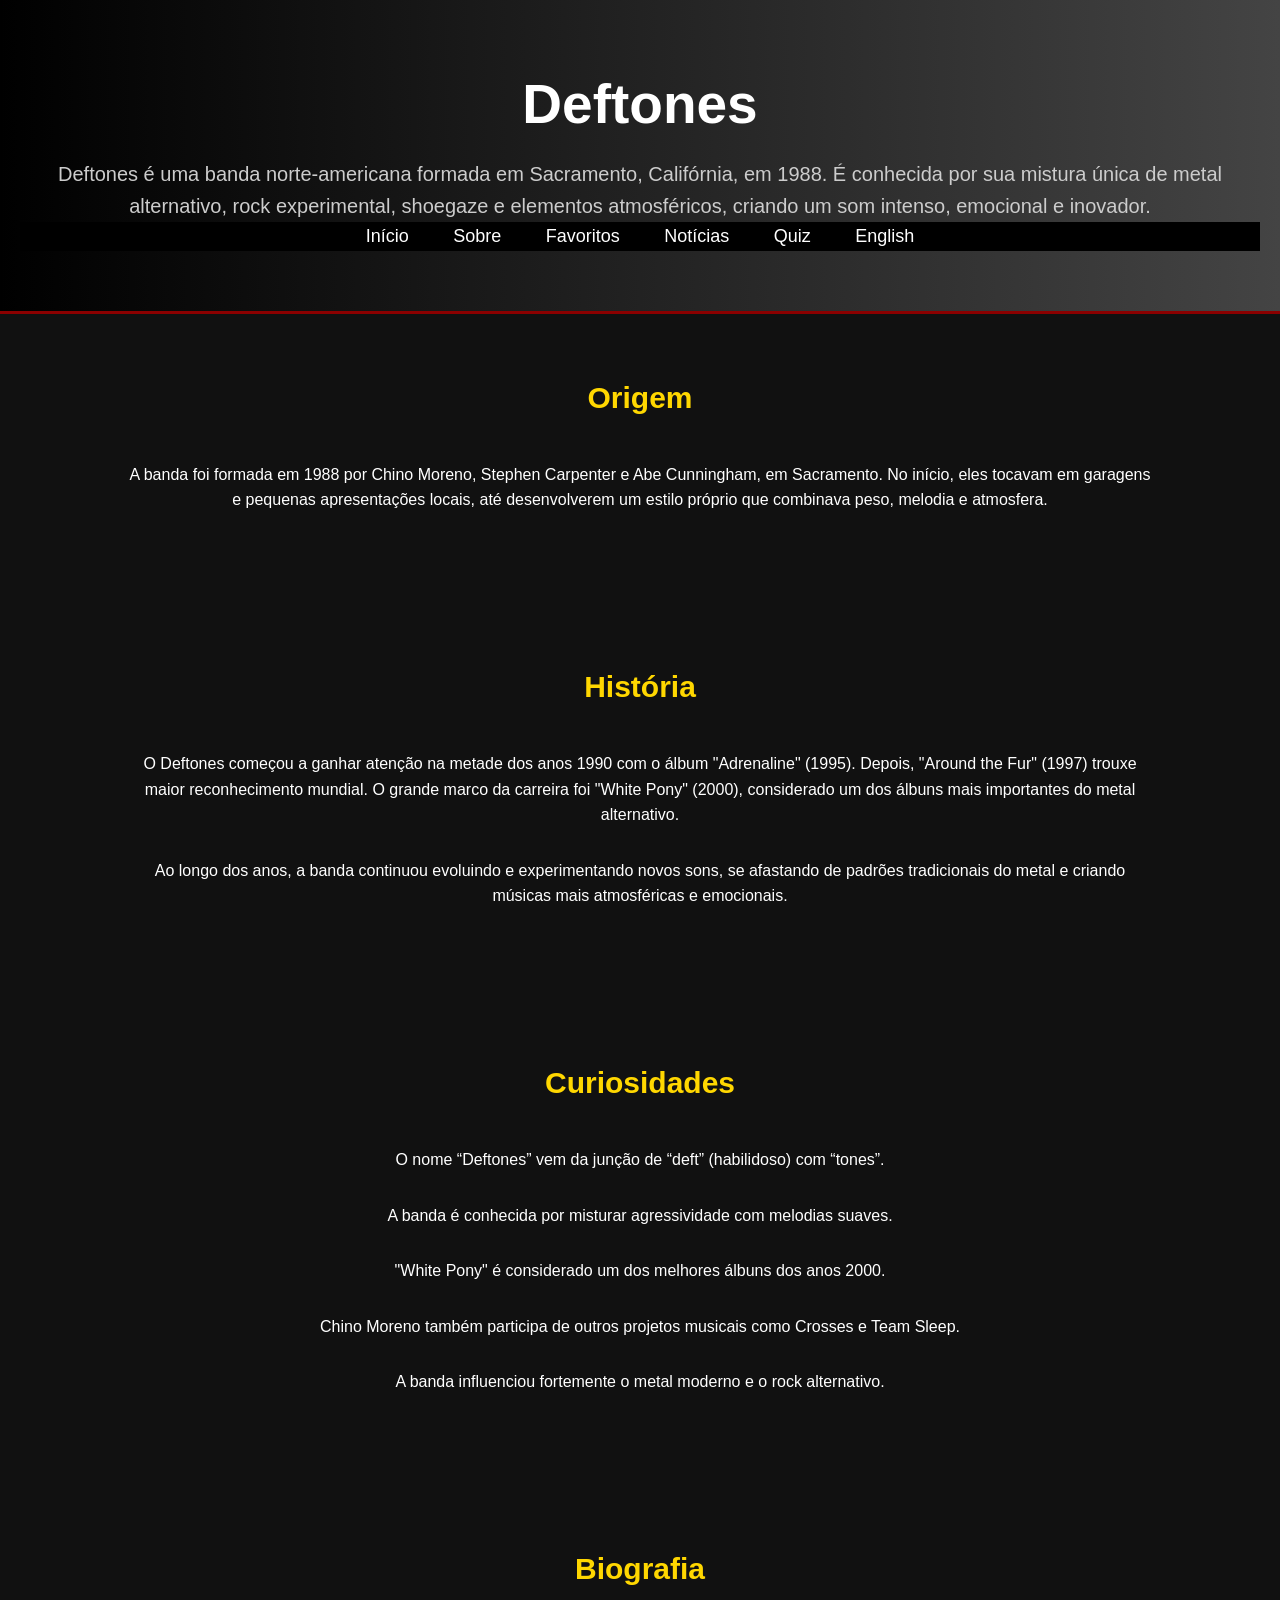
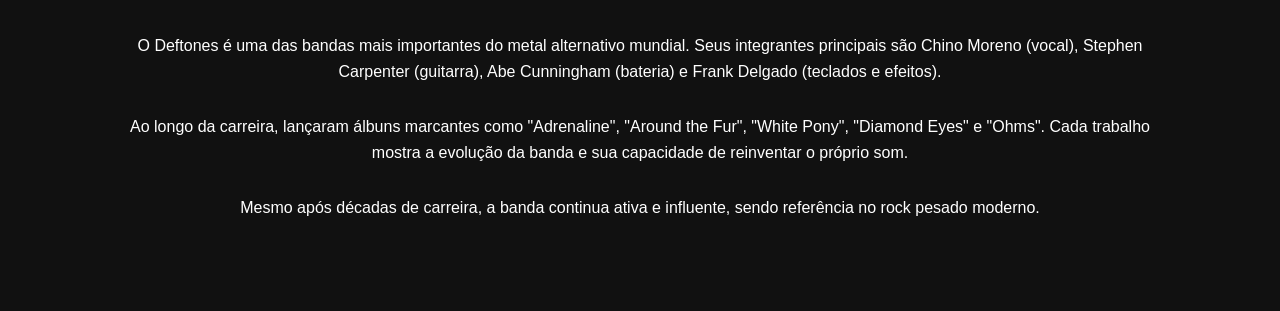
<file: ingles-integrador/sobre-portugues.html>
<!DOCTYPE html>
<html lang="pt-BR">
<head>
    <meta charset="UTF-8">
    <meta name="viewport" content="width=device-width, initial-scale=1.0">
    <title>Deftones</title>
     <link rel="stylesheet" href="deftones.css">
</head>
<body>
<header>
    <h1>Deftones</h1>
    <p>
        Deftones é uma banda norte-americana formada em Sacramento, Califórnia, em 1988.
        É conhecida por sua mistura única de metal alternativo, rock experimental, shoegaze e elementos atmosféricos, criando um som intenso, emocional e inovador.
    </p>

    <nav>
    <a href="index.html">Início</a>
    <a href="sobre-portugues.html">Sobre</a>
    <a href="favoritos-portugues.html">Favoritos</a>
    <a href="noticias-portugues.html">Notícias</a>
    <a href="quiz-portugues.html">Quiz</a>

    <a href="sobre-ingles.html">English</a>
    </nav>
</header>

<section id="lista">
    <h2>Origem</h2>
    <ul>
        <li>
            A banda foi formada em 1988 por Chino Moreno, Stephen Carpenter e Abe Cunningham, em Sacramento.
            No início, eles tocavam em garagens e pequenas apresentações locais, até desenvolverem um estilo próprio que combinava peso, melodia e atmosfera.
        </li>
    </ul>
</section>

<section>
    <h2>História</h2>
    <ul>
        <li>
            O Deftones começou a ganhar atenção na metade dos anos 1990 com o álbum "Adrenaline" (1995).
            Depois, "Around the Fur" (1997) trouxe maior reconhecimento mundial.
            O grande marco da carreira foi "White Pony" (2000), considerado um dos álbuns mais importantes do metal alternativo.
        </li>

        <li>
            Ao longo dos anos, a banda continuou evoluindo e experimentando novos sons, se afastando de padrões tradicionais do metal e criando músicas mais atmosféricas e emocionais.
        </li>
    </ul>
</section>

<section>
    <h2>Curiosidades</h2>
    <ul>
        <li>
            O nome “Deftones” vem da junção de “deft” (habilidoso) com “tones”.
        </li>
        <li>
            A banda é conhecida por misturar agressividade com melodias suaves.
        </li>
        <li>
            "White Pony" é considerado um dos melhores álbuns dos anos 2000.
        </li>
        <li>
            Chino Moreno também participa de outros projetos musicais como Crosses e Team Sleep.
        </li>
        <li>
            A banda influenciou fortemente o metal moderno e o rock alternativo.
        </li>
    </ul>
</section>

<section>
    <h2>Biografia</h2>
    <ul>
        <li>
            O Deftones é uma das bandas mais importantes do metal alternativo mundial.
            Seus integrantes principais são Chino Moreno (vocal), Stephen Carpenter (guitarra), Abe Cunningham (bateria) e Frank Delgado (teclados e efeitos).
        </li>

        <li>
            Ao longo da carreira, lançaram álbuns marcantes como "Adrenaline", "Around the Fur", "White Pony", "Diamond Eyes" e "Ohms".
            Cada trabalho mostra a evolução da banda e sua capacidade de reinventar o próprio som.
        </li>

        <li>
            Mesmo após décadas de carreira, a banda continua ativa e influente, sendo referência no rock pesado moderno.
        </li>
    </ul>
</section>
</file>
<file: ingles-integrador/deftones.css>
*{
    margin:0;
    padding:0;
    box-sizing:border-box;
    font-family:Arial, Helvetica, sans-serif;
}
body{
    background-color:#111;
    color:white;
    line-height:1.6;
}
header{
    background:linear-gradient(to right, #000, #444);
    text-align:center;
    padding:60px 20px;
    border-bottom:3px solid darkred;
}
header h1{
    font-size:55px;
    margin-bottom:10px;
    color:white;
}
header p{
    font-size:20px;
    color:#ccc;
}
.banner{
    display:flex;
    align-items:center;
    justify-content:center;
    gap:40px;
    padding:60px 10%;
    flex-wrap:wrap;
}
nav {
    background-color: rgb(0, 0, 0);
    color:white;
    text-align: center;
}
nav a{
    color:white;
    text-decoration:none;
    margin:0 20px;
    font-size:18px;
}
nav a:hover{
 color:rgb(224, 193, 13)

}
button{
    background: darkred;
    color: white;
    border: none;
    padding: 15px 30px;
    font-size: 18px;
    border-radius: 10px;
    cursor: pointer;
    transition: background 0.3s ease, transform 0.3s ease;
}

button:hover{
    background: red;
    transform: translateY(-3px);
}
.banner-texto button{
    display: block;
    margin: 20px auto 0;
}

section{
    padding:60px 10%;
}

section h2{
    text-align:center;
    margin-bottom:40px;
    font-size:30px;
    color:gold;
}

img{
    width: 25%;
    border-radius:18px;
    height: 300px;
    object-fit: cover;
}

table{
    width:100% ;
    border-collapse: collapse;
    border-color:gray;
    height: 500px;
}

.cards {
    display:flex;
    gap:30px;
    justify-content:center;
    flex-wrap:wrap;
    
}

.card:hover{
transform:scale(1.05);

}

.card {
    background:#1f1f1f;
    width:300px;
    border-radius:15px;
    overflow:hidden;
    transition:0.3s;
    box-shadow:0 0 15px rgba(0,0,0,0.5);
}
.card img{
    width:100%;
    height:220px;
    object-fit:cover;
}
.card h3{
    padding:15px;
    color:gold;
}
.card p{
    padding:0 15px 20px;
    color:#ccc;
}

.sobre{
    text-align:center;
}
.sobre p{
    max-width:900px;
    margin:auto;
    font-size:18px;
    color:#ddd;
}

.container
section {
    text-align: center;
}
img {
    display: block;
    margin: 10px auto;
    max-width: 100%;
    height: auto;
}
ul {
    list-style: none;
    padding: 0;
}

li {
    margin-bottom: 30px;
    text-align: center;
}

footer{
    background:black;
    text-align:center;
    padding:25px;
    margin-top:50px;
    border-top:2px solid darkred;
}
</file>
<file: ingles-integrador/ingles.css>
*{
    margin:0;
    padding:0;
    box-sizing:border-box;
    font-family:Arial, Helvetica, sans-serif;
}

body{
    background-color:#111;
    color:white;
    line-height:1.6;
}

header{
    background:linear-gradient(to right, #000, #444);
    text-align:center;
    padding:60px 20px;
    border-bottom:3px solid darkred;
}

header h1{
    font-size:55px;
    margin-bottom:10px;
    color:white;
}

header p{
    font-size:20px;
    color:#ccc;
}

.banner{
    display:flex;
    align-items:center;
    justify-content:center;
    gap:40px;
    padding:60px 10%;
    flex-wrap:wrap;
}

nav{
    background-color:black;
    color:white;
    text-align:center;
    padding:15px;
}

nav a{
    color:white;
    text-decoration:none;
    margin:0 20px;
    font-size:18px;
}

nav a:hover{
    color:gold;
}

button{
    background:darkred;
    color:white;
    border:none;
    padding:15px 30px;
    font-size:18px;
    border-radius:10px;
    cursor:pointer;
    transition:0.3s;
}

button:hover{
    background:red;
    transform:translateY(-3px);
}

.banner-texto button{
    display:block;
    margin:20px auto 0;
}

section{
    padding:60px 10%;
    width:100%;
    max-width:1200px;
    margin:0 auto;
    padding:60px 20px;

}

section h2{
    text-align:center;
    margin-bottom:25px;
    font-size:30px;
    color:gold;
}

img{
    width:25%;
    border-radius:18px;
    height:300px;
    object-fit:cover;
}

table{
    width:100%;
    border-collapse:collapse;
    border-color:gray;
    height:500px;
}

.cards{
    display:flex;
    gap:30px;
    justify-content:center;
    flex-wrap:wrap;
}

.card{
    background:#1f1f1f;
    width:300px;
    border-radius:15px;
    overflow:hidden;
    transition:.3s;
    box-shadow:0 0 15px rgba(0,0,0,.5);
}

.card:hover{
    transform:scale(1.05);
}

.card img{
    width:100%;
    height:220px;
    object-fit:cover;
}

.card h3{
    padding:15px;
    color:gold;
}

.card p{
    padding:0 15px 20px;
    color:#ccc;
}

.sobre{
    text-align:center;
}

.sobre p{
    max-width:900px;
    margin:auto;
    font-size:18px;
    color:#ddd;
}


main{
    width:90%;
    max-width:1000px;
    margin:40px auto;
}

.card ul{
    margin-left:20px;
    list-style:disc;
}

.card li{
    margin:10px 0;
    color:#ddd;
    text-align:left;
}

.card p{
    line-height:1.8;
    color:#ddd;
}

.voltar{
    display:inline-block;
    margin-top:30px;
    background:darkred;
    color:white;
    text-decoration:none;
    padding:12px 25px;
    border-radius:10px;
    transition:.3s;
}

.voltar:hover{
    background:red;
    transform:translateY(-3px);
}

.container section{
    text-align:center;
}

.container img{
    display:block;
    margin:10px auto;
    max-width:100%;
    height:auto;
}

footer{
    background:black;
    text-align:center;
    padding:25px;
    margin-top:50px;
    border-top:2px solid darkred;
}
</file>
